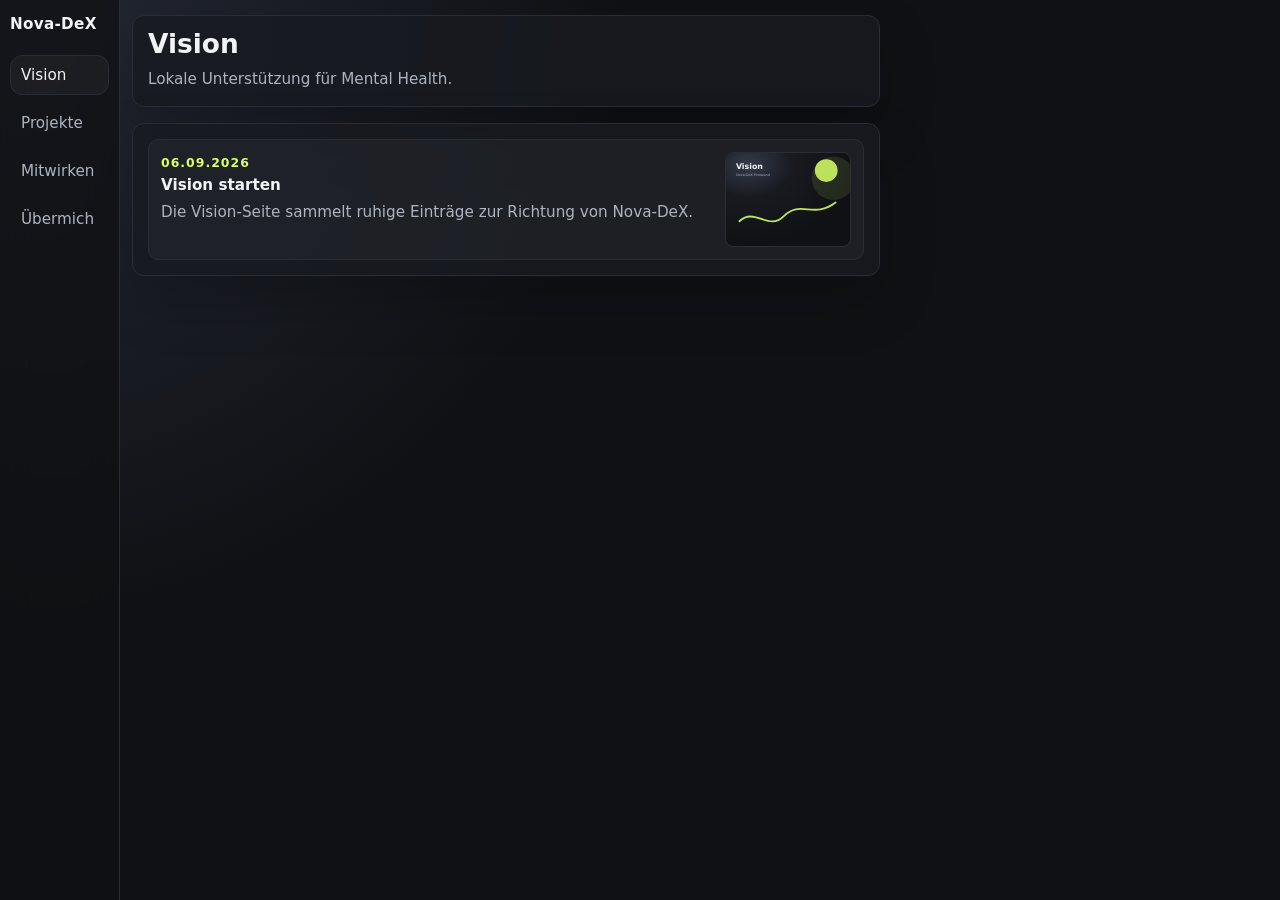
<file: 00 Web/index.html>
<!doctype html>
<html lang="de">
<head>
  <meta charset="utf-8">
  <meta name="viewport" content="width=device-width, initial-scale=1">
  <meta name="robots" content="noindex, nofollow">
  <title>Vision · AtraNova</title>
  <link rel="stylesheet" href="style.css">
  <script src="handymode.js" defer></script>
  <script src="viewer.js" defer></script>
</head>
<body data-section="vision">
  <div class="layout">
    <header class="site-header" aria-label="Navigation">
      <a class="logo" href="index.html">Nova-DeX</a>
      <nav class="nav" aria-label="Hauptnavigation">
        <a class="active" href="index.html">Vision</a>
        <a href="projekte.html">Projekte</a>
        <a href="mitwirken.html">Mitwirken</a>
        <a href="uebermich.html">Übermich</a>
      </nav>
    </header>
    <main class="page">
      <section class="hero" aria-label="Vision">
        <h1>Vision</h1>
        <p>Lokale Unterstützung für Mental Health.</p>
      </section>
      <section class="content-card entry-shell" aria-label="Pinnwand-Einträge">
        <div data-entry-root></div>
      </section>
    </main>
  </div>
</body>
</html>
</file>
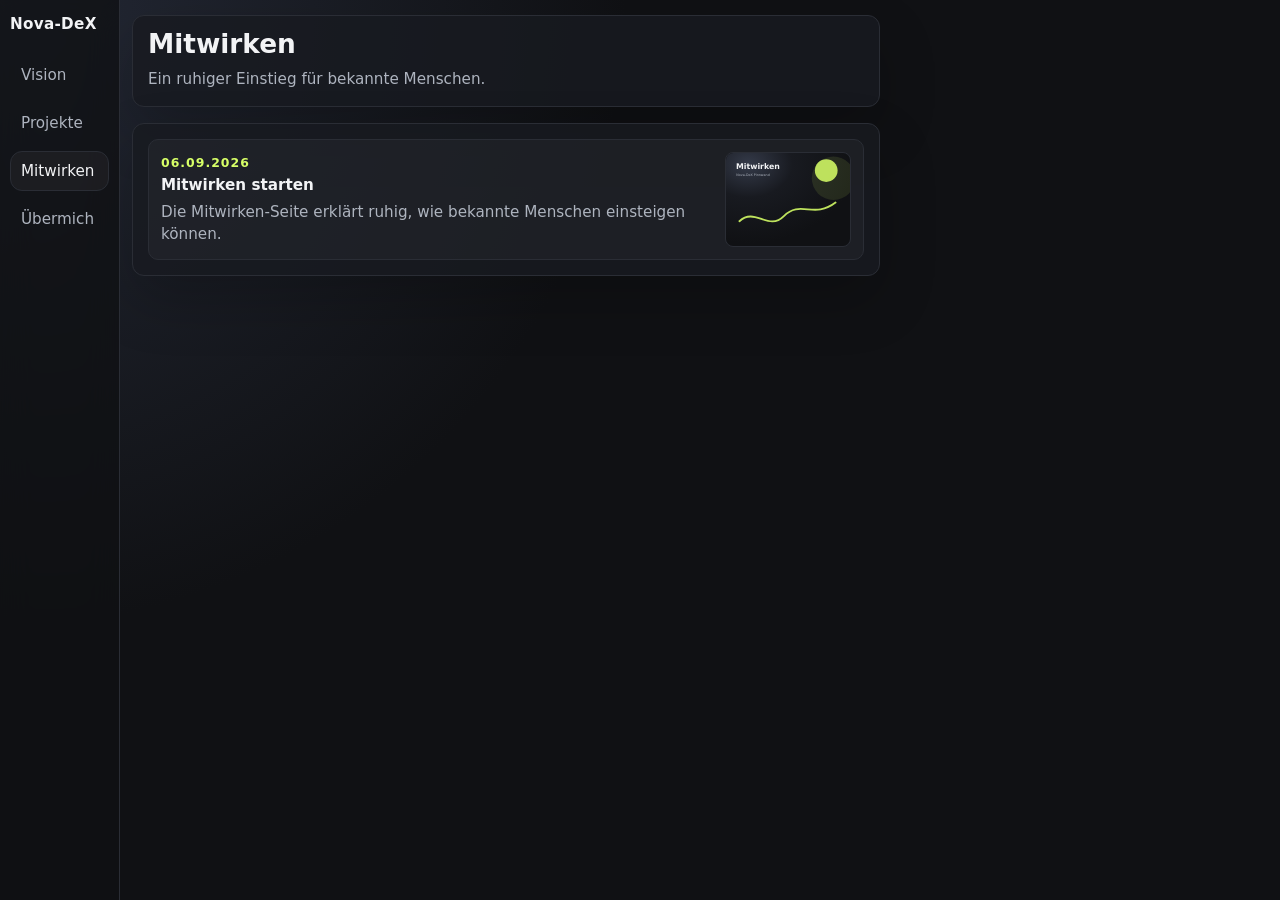
<file: 00 Web/mitwirken.html>
<!doctype html>
<html lang="de">
<head>
  <meta charset="utf-8">
  <meta name="viewport" content="width=device-width, initial-scale=1">
  <meta name="robots" content="noindex, nofollow">
  <title>Mitwirken · Nova-DeX</title>
  <link rel="stylesheet" href="style.css">
  <script src="handymode.js" defer></script>
  <script src="viewer.js" defer></script>
</head>
<body data-section="mitwirken">
  <div class="layout">
    <header class="site-header" aria-label="Navigation">
      <a class="logo" href="index.html">Nova-DeX</a>
      <nav class="nav" aria-label="Hauptnavigation">
        <a href="index.html">Vision</a>
        <a href="projekte.html">Projekte</a>
        <a class="active" href="mitwirken.html">Mitwirken</a>
        <a href="uebermich.html">Übermich</a>
      </nav>
    </header>
    <main class="page">
      <section class="hero" aria-label="Mitwirken">
        <h1>Mitwirken</h1>
        <p>Ein ruhiger Einstieg für bekannte Menschen.</p>
      </section>
      <section class="content-card entry-shell" aria-label="Pinnwand-Einträge">
        <div data-entry-root></div>
      </section>
    </main>
  </div>
</body>
</html>
</file>
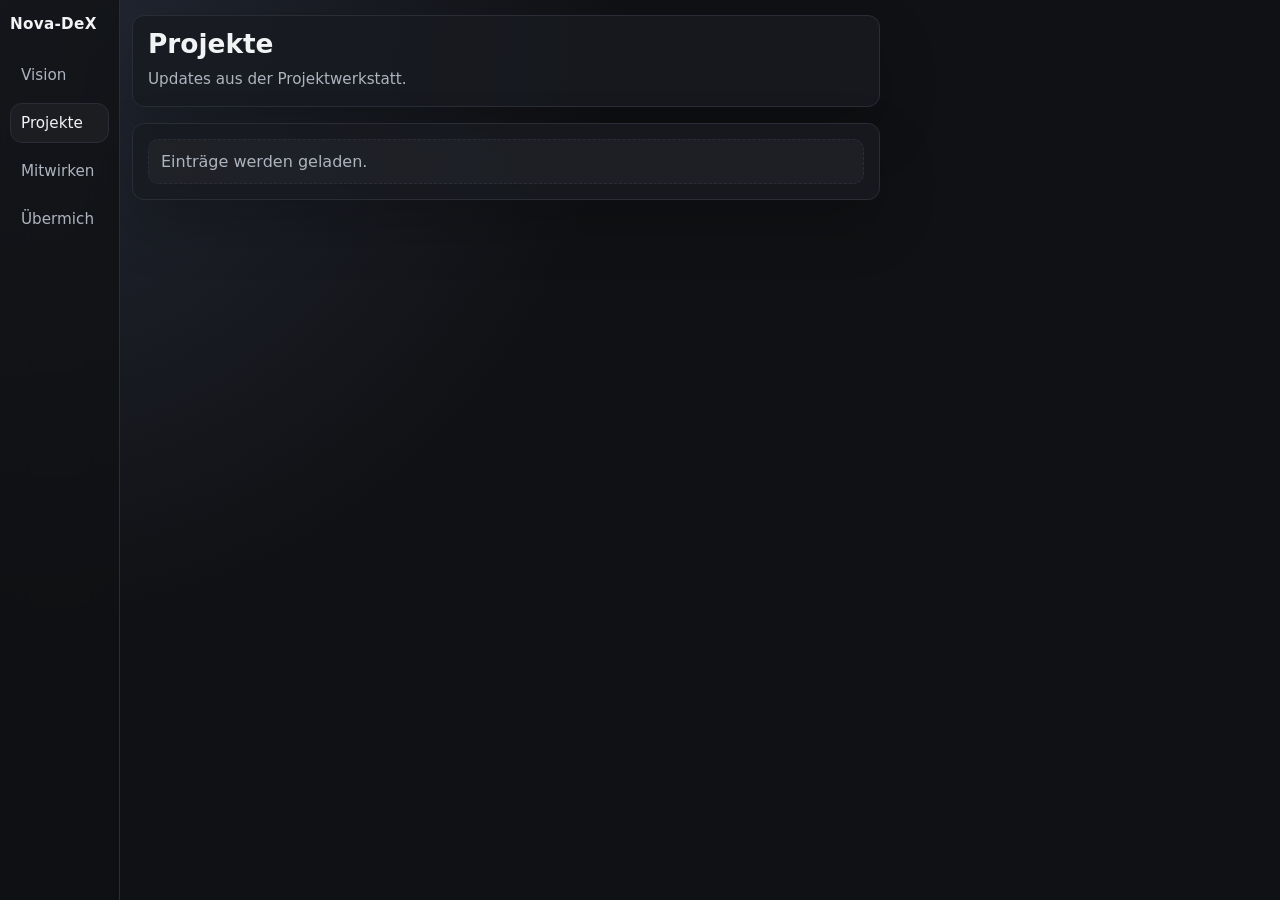
<file: 00 Web/pinnwand.html>
<!doctype html>
<html lang="de">
<head>
  <meta charset="utf-8">
  <meta name="viewport" content="width=device-width, initial-scale=1">
  <meta name="robots" content="noindex, nofollow">
  <meta http-equiv="refresh" content="0; url=projekte.html">
  <title>Nova-DeX</title>
</head>
<body>
  <p><a href="projekte.html">Weiter zu Nova-DeX</a></p>
</body>
</html>
</file>
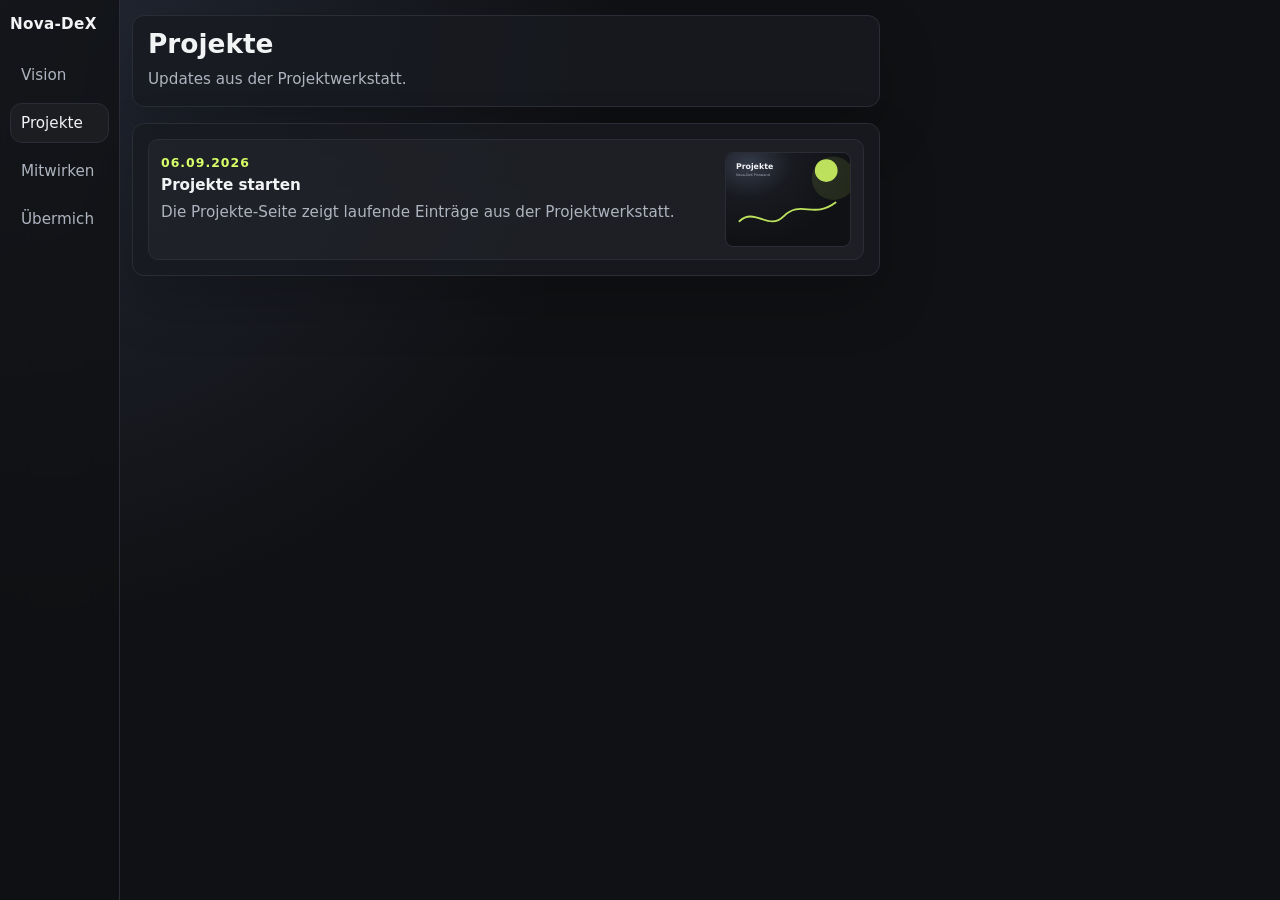
<file: 00 Web/projekte.html>
<!doctype html>
<html lang="de">
<head>
  <meta charset="utf-8">
  <meta name="viewport" content="width=device-width, initial-scale=1">
  <meta name="robots" content="noindex, nofollow">
  <title>Projekte · Nova-DeX</title>
  <link rel="stylesheet" href="style.css">
  <script src="handymode.js" defer></script>
  <script src="viewer.js" defer></script>
</head>
<body data-section="projekte">
  <div class="layout">
    <header class="site-header" aria-label="Navigation">
      <a class="logo" href="index.html">Nova-DeX</a>
      <nav class="nav" aria-label="Hauptnavigation">
        <a href="index.html">Vision</a>
        <a class="active" href="projekte.html">Projekte</a>
        <a href="mitwirken.html">Mitwirken</a>
        <a href="uebermich.html">Übermich</a>
      </nav>
    </header>
    <main class="page">
      <section class="hero" aria-label="Projekte">
        <h1>Projekte</h1>
        <p>Updates aus der Projektwerkstatt.</p>
      </section>
      <section class="content-card entry-shell" aria-label="Pinnwand-Einträge">
        <div data-entry-root></div>
      </section>
    </main>
  </div>
</body>
</html>
</file>
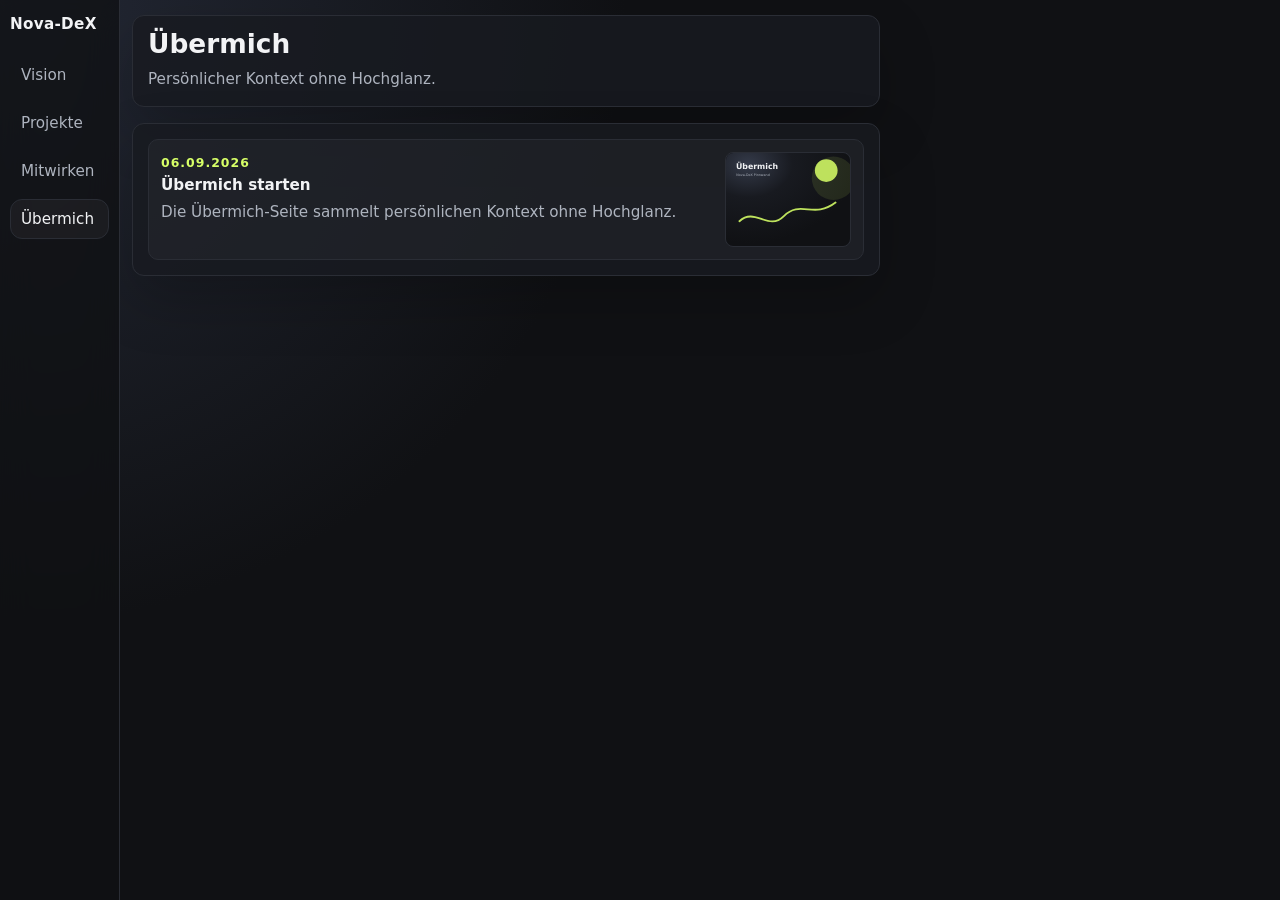
<file: 00 Web/uebermich.html>
<!doctype html>
<html lang="de">
<head>
  <meta charset="utf-8">
  <meta name="viewport" content="width=device-width, initial-scale=1">
  <meta name="robots" content="noindex, nofollow">
  <title>Übermich · Nova-DeX</title>
  <link rel="stylesheet" href="style.css">
  <script src="handymode.js" defer></script>
  <script src="viewer.js" defer></script>
</head>
<body data-section="uebermich">
  <div class="layout">
    <header class="site-header" aria-label="Navigation">
      <a class="logo" href="index.html">Nova-DeX</a>
      <nav class="nav" aria-label="Hauptnavigation">
        <a href="index.html">Vision</a>
        <a href="projekte.html">Projekte</a>
        <a href="mitwirken.html">Mitwirken</a>
        <a class="active" href="uebermich.html">Übermich</a>
      </nav>
    </header>
    <main class="page">
      <section class="hero" aria-label="Übermich">
        <h1>Übermich</h1>
        <p>Persönlicher Kontext ohne Hochglanz.</p>
      </section>
      <section class="content-card entry-shell" aria-label="Pinnwand-Einträge">
        <div data-entry-root></div>
      </section>
    </main>
  </div>
</body>
</html>
</file>
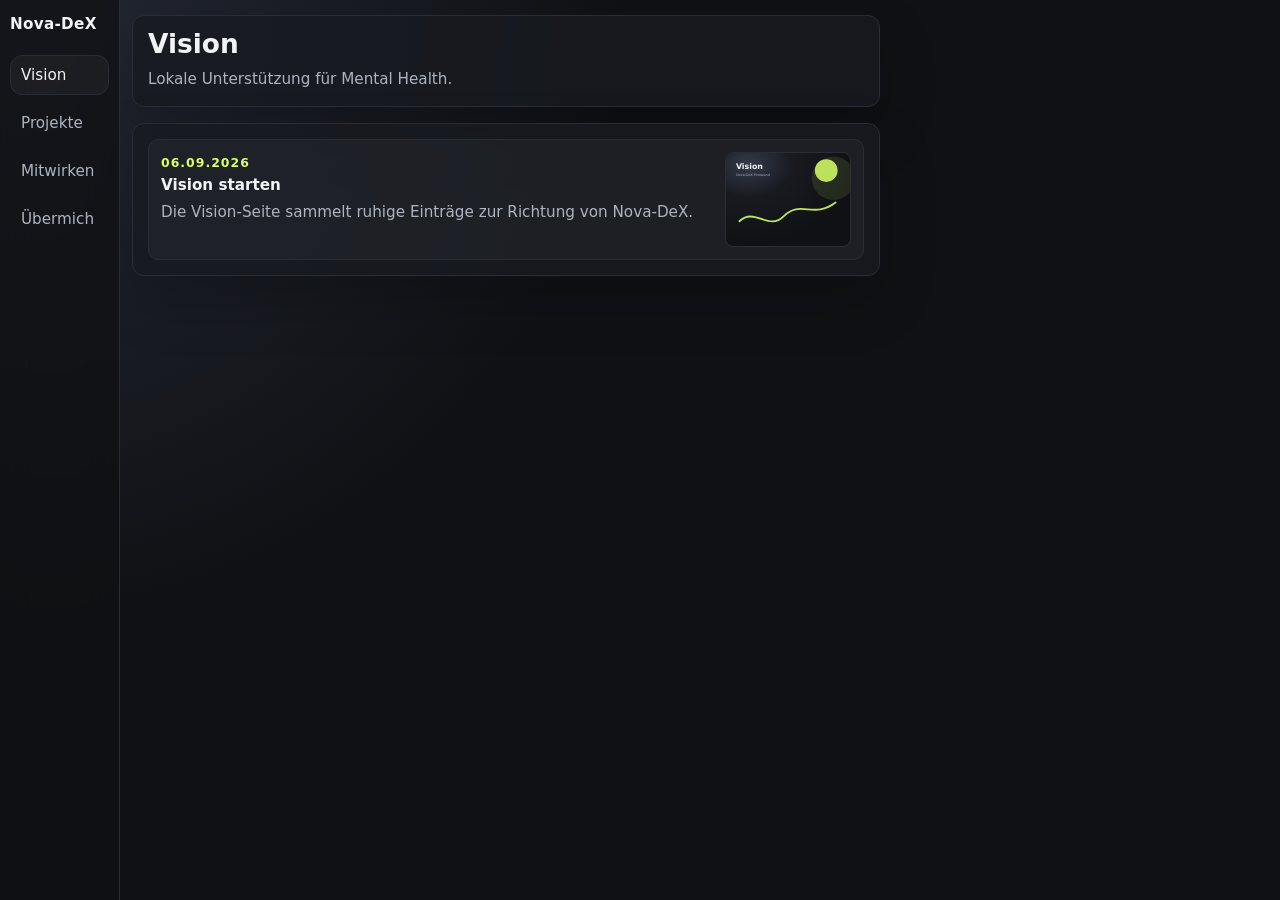
<file: 00 Web/vision.html>
<!doctype html>
<html lang="de">
<head>
  <meta charset="utf-8">
  <meta name="viewport" content="width=device-width, initial-scale=1">
  <meta name="robots" content="noindex, nofollow">
  <title>Vision · Nova-DeX</title>
  <link rel="stylesheet" href="style.css">
  <script src="handymode.js" defer></script>
  <script src="viewer.js" defer></script>
</head>
<body data-section="vision">
  <div class="layout">
    <header class="site-header" aria-label="Navigation">
      <a class="logo" href="index.html">Nova-DeX</a>
      <nav class="nav" aria-label="Hauptnavigation">
        <a class="active" href="index.html">Vision</a>
        <a href="projekte.html">Projekte</a>
        <a href="mitwirken.html">Mitwirken</a>
        <a href="uebermich.html">Übermich</a>
      </nav>
    </header>
    <main class="page">
      <section class="hero" aria-label="Vision">
        <h1>Vision</h1>
        <p>Lokale Unterstützung für Mental Health.</p>
      </section>
      <section class="content-card entry-shell" aria-label="Pinnwand-Einträge">
        <div data-entry-root></div>
      </section>
    </main>
  </div>
</body>
</html>
</file>
<file: 00 Web/style.css>
:root {
  --bg: #101114;
  --panel: #181a20;
  --text: #f2f3f5;
  --muted: #aeb4bf;
  --line: #2a2d35;
  --accent: #d7ff67;
  --side: 120px;

  /* Schriftgroessen */
  --font-sm: 0.78rem;
  --font-md: 0.95rem;
  --font-lg: 1.65rem;

  /* Paddings */
  --pad-sm: 10px;
  --pad-md: 12px;
  --pad-lg: 15px;

  /* Radien */
  --radius-sm: 8px;
  --radius-md: 10px;
  --radius-lg: 12px;
}

* {
  box-sizing: border-box;
}

html {
  min-height: 100%;
}

body {
  margin: 0;
  font-family: system-ui, -apple-system, BlinkMacSystemFont, "Segoe UI", sans-serif;
  background: radial-gradient(circle at top left, #242936, var(--bg) 40%);
  color: var(--text);
  min-height: 100vh;
}

a {
  color: inherit;
  text-decoration: none;
}

button {
  font: inherit;
}

.layout {
  min-height: 100vh;
  display: grid;
  grid-template-columns: var(--side) minmax(0, 1fr);
}

.site-header {
  position: sticky;
  top: 0;
  align-self: start;
  height: 100vh;
  display: flex;
  flex-direction: column;
  justify-content: flex-start;
  align-items: flex-start;
  gap: 22px;
  padding: var(--pad-lg) var(--pad-sm);
  border-right: 1px solid var(--line);
  background: rgba(16, 17, 20, 0.78);
  backdrop-filter: blur(16px);
}

.logo {
  color: var(--text);
  text-decoration: none;
  font-size: var(--font-md);
  font-weight: 800;
  letter-spacing: 0.02em;
}

.nav {
  width: 100%;
  display: flex;
  flex-direction: column;
  flex-wrap: nowrap;
  gap: 8px;
}

.nav a {
  color: var(--muted);
  text-decoration: none;
  padding: var(--pad-sm) var(--pad-sm);
  border: 1px solid transparent;
  border-radius: var(--radius-lg);
  font-size: var(--font-md);
}

.nav a:hover,
.nav a.active {
  color: var(--text);
  border-color: var(--line);
  background: rgba(255, 255, 255, 0.04);
}

.page {
  width: min(760px, calc(100% - 32px));
  margin: 0;
  padding: var(--pad-lg) 0 var(--pad-lg) var(--pad-md);
}

.page > * + * {
  margin-top: 16px;
}

.hero,
.content-card {
  background: rgba(24, 26, 32, 0.82);
  border: 1px solid var(--line);
  border-radius: var(--radius-lg);
  padding: clamp(var(--pad-md), 3.2vw, var(--pad-lg));
  box-shadow: 0 24px 58px rgba(0, 0, 0, 0.20);
}

.hero h1 {
  font-size: clamp(var(--font-lg), 4.5vw, var(--font-lg));
  line-height: 0.96;
  margin: 0 0 12px;
  max-width: 760px;
}

.hero p {
  margin: 0;
  color: var(--muted);
  font-size: var(--font-md);
  line-height: 1.5;
  max-width: 620px;
}

.eyebrow {
  color: var(--accent);
  text-transform: uppercase;
  letter-spacing: 0.14em;
  font-size: var(--font-sm);
  font-weight: 800;
  margin: 0 0 10px;
}

h1 {
  font-size: clamp(var(--font-lg), 5vw, var(--font-lg));
  line-height: 0.95;
  margin: 0 0 18px;
  max-width: 850px;
}

h2 {
  font-size: clamp(var(--font-md), 3vw, var(--font-lg));
  line-height: 1.08;
  margin: 0 0 14px;
}

h3 {
  margin: 0;
}

p {
  color: var(--muted);
  font-size: var(--font-md);
  line-height: 1.55;
  max-width: 680px;
}

.entry-list {
  display: grid;
  gap: 10px;
}

.entry-preview {
  display: grid;
  grid-template-columns: minmax(0, 1fr) 126px;
  gap: 14px;
  align-items: stretch;
  padding: var(--pad-md);
  border: 1px solid var(--line);
  border-radius: var(--radius-md);
  background: rgba(255, 255, 255, 0.03);
}

.entry-preview:hover {
  border-color: rgba(215, 255, 103, 0.42);
  background: rgba(255, 255, 255, 0.045);
}

.entry-preview.no-image {
  grid-template-columns: 1fr;
}

.entry-date {
  display: inline-block;
  margin-bottom: 6px;
  color: var(--accent);
  font-size: var(--font-sm);
  font-weight: 800;
  letter-spacing: 0.08em;
  text-transform: uppercase;
}

.entry-title {
  margin: 0 0 6px;
  color: var(--text);
  font-size: var(--font-md);
  line-height: 1.22;
}

.entry-intro {
  margin: 0;
  color: var(--muted);
  font-size: var(--font-md);
  line-height: 1.45;
}

.entry-preview-image {
  width: 100%;
  height: 100%;
  min-height: 92px;
  object-fit: cover;
  border: 1px solid var(--line);
  border-radius: var(--radius-sm);
  background: var(--panel);
}

.load-more,
.back-link {
  display: inline-flex;
  align-items: center;
  justify-content: center;
  margin-top: 14px;
  padding: var(--pad-sm) var(--pad-sm);
  border: 1px solid var(--line);
  border-radius: var(--radius-lg);
  color: var(--text);
  background: rgba(255, 255, 255, 0.04);
  cursor: pointer;
}

.load-more:hover,
.back-link:hover {
  border-color: rgba(215, 255, 103, 0.42);
}

.entry-detail {
  margin-top: 16px;
}

.detail-head {
  margin: 0;
}

.detail-head h2 {
  margin: 0 0 10px;
  font-size: clamp(var(--font-lg), 4vw, var(--font-lg));
}

.detail-head p {
  margin: 0;
}

.gallery {
  display: grid;
  grid-template-columns: repeat(auto-fit, minmax(160px, 1fr));
  gap: 10px;
  margin: 18px 0;
}

.gallery img {
  width: 100%;
  aspect-ratio: 4 / 3;
  object-fit: cover;
  border: 1px solid var(--line);
  border-radius: var(--radius-md);
  background: var(--panel);
}

.markdown {
  margin-top: 18px;
}

.markdown > *:first-child {
  margin-top: 0;
}

.markdown h1,
.markdown h2,
.markdown h3 {
  max-width: 760px;
}

.markdown h1 {
  font-size: clamp(var(--font-lg), 3.5vw, var(--font-lg));
  margin: 26px 0 12px;
}

.markdown h2 {
  margin: 24px 0 10px;
}

.markdown h3 {
  margin: 20px 0 8px;
}

.markdown p {
  margin: 0 0 14px;
}

.markdown ul {
  margin: 0 0 16px;
  padding-left: var(--pad-md);
  color: var(--muted);
  font-size: var(--font-md);
  line-height: 1.55;
  max-width: 680px;
}

.markdown code {
  padding: var(--pad-sm) var(--pad-sm);
  border-radius: 0.4em;
  background: rgba(255, 255, 255, 0.07);
}

.placeholder,
.status {
  border: 1px dashed var(--line);
  border-radius: var(--radius-md);
  padding: var(--pad-md);
  background: rgba(255, 255, 255, 0.03);
  color: var(--muted);
}

body.entry-open .hero {
  display: none;
}

body.entry-open .content-card {
  margin-top: 0;
}

html.handymode .layout {
  display: block;
}

html.handymode .site-header {
  position: sticky;
  z-index: 10;
  height: auto;
  flex-direction: column;
  gap: 7px;
  padding: var(--pad-sm) var(--pad-sm);
  border-right: 0;
  border-bottom: 1px solid var(--line);
  background: rgba(16, 17, 20, 0.92);
}

html.handymode .logo {
  font-size: var(--font-sm);
}

html.handymode .nav {
  flex-direction: row;
  gap: 6px;
  overflow-x: auto;
  scrollbar-width: none;
}

html.handymode .nav::-webkit-scrollbar {
  display: none;
}

html.handymode .nav a {
  flex: 0 0 auto;
  padding: var(--pad-sm) var(--pad-sm);
  font-size: var(--font-sm);
  white-space: nowrap;
}

html.handymode .page {
  width: min(760px, calc(100% - 20px));
  padding: var(--pad-lg) 0 var(--pad-lg);
  margin: 0 auto;
}

html.handymode .hero,
html.handymode .content-card {
  border-radius: var(--radius-md);
  padding: var(--pad-md);
}

html.handymode .hero h1 {
  font-size: clamp(var(--font-lg), 11vw, var(--font-lg));
}

html.handymode p {
  font-size: var(--font-md);
}

html.handymode .entry-preview {
  grid-template-columns: 1fr;
  padding: var(--pad-sm);
}

html.handymode .entry-preview-image {
  height: auto;
}
</file>
